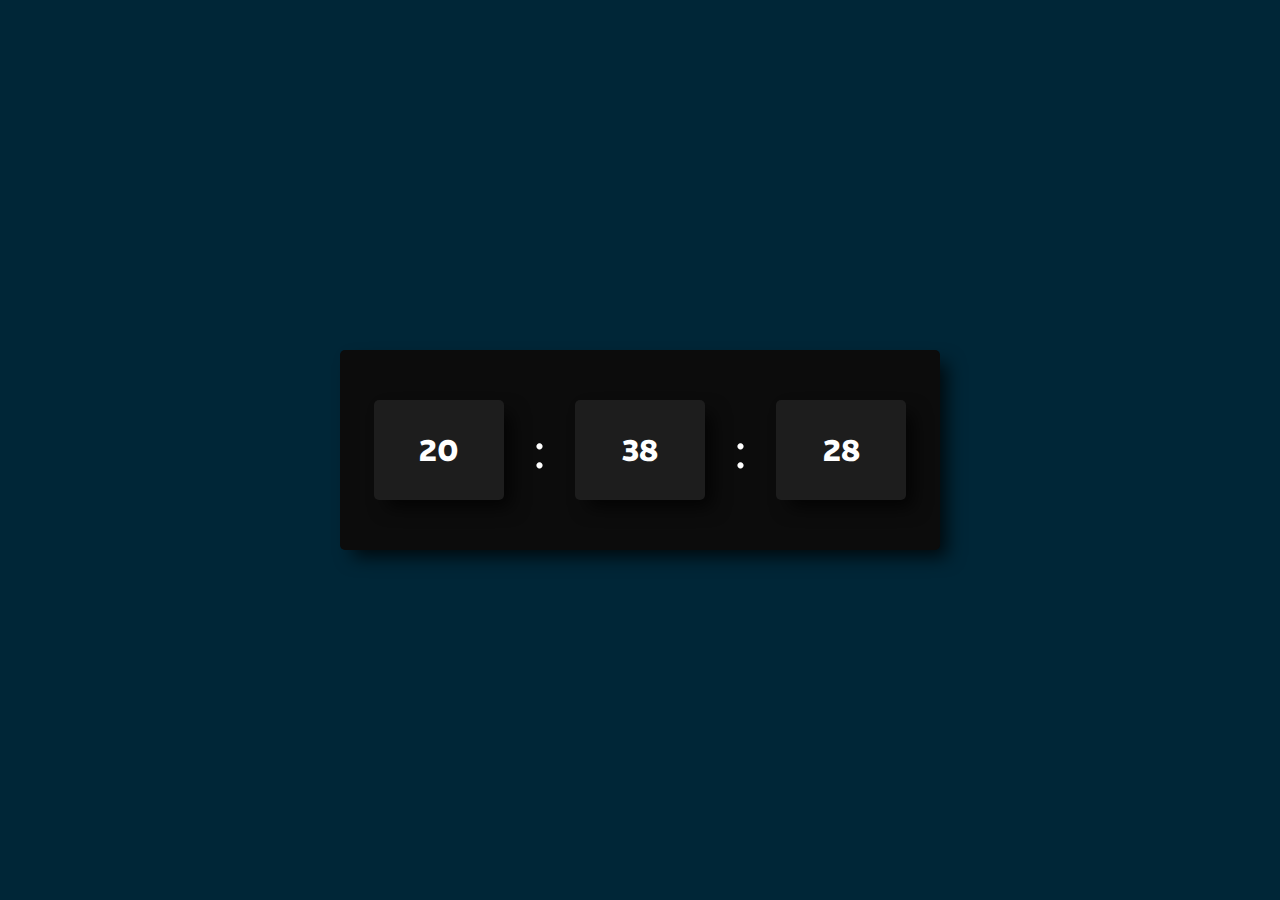
<file: index.html>
<!DOCTYPE html>
<html lang="en">

<head>
    <meta charset="UTF-8">
    <meta name="viewport" content="width=device-width, initial-scale=1.0">
    <link rel="stylesheet" href="relogio.css">
    <title>Relógio Digital</title>
</head>

<body>
    <script src="relogio.js" defer></script>

    <div class="containerPrincipal">
        <div id="horas" class="RelogioContainer"></div>
        <p id="doisPontos1" class="doisPontos">:</p>
        <div id="minutos" class="RelogioContainer"></div>
        <p id="doisPontos2" class="doisPontos">:</p>
        <div id="segundos" class="RelogioContainer"></div>
    </div>
    
</body>

</html>
</file>
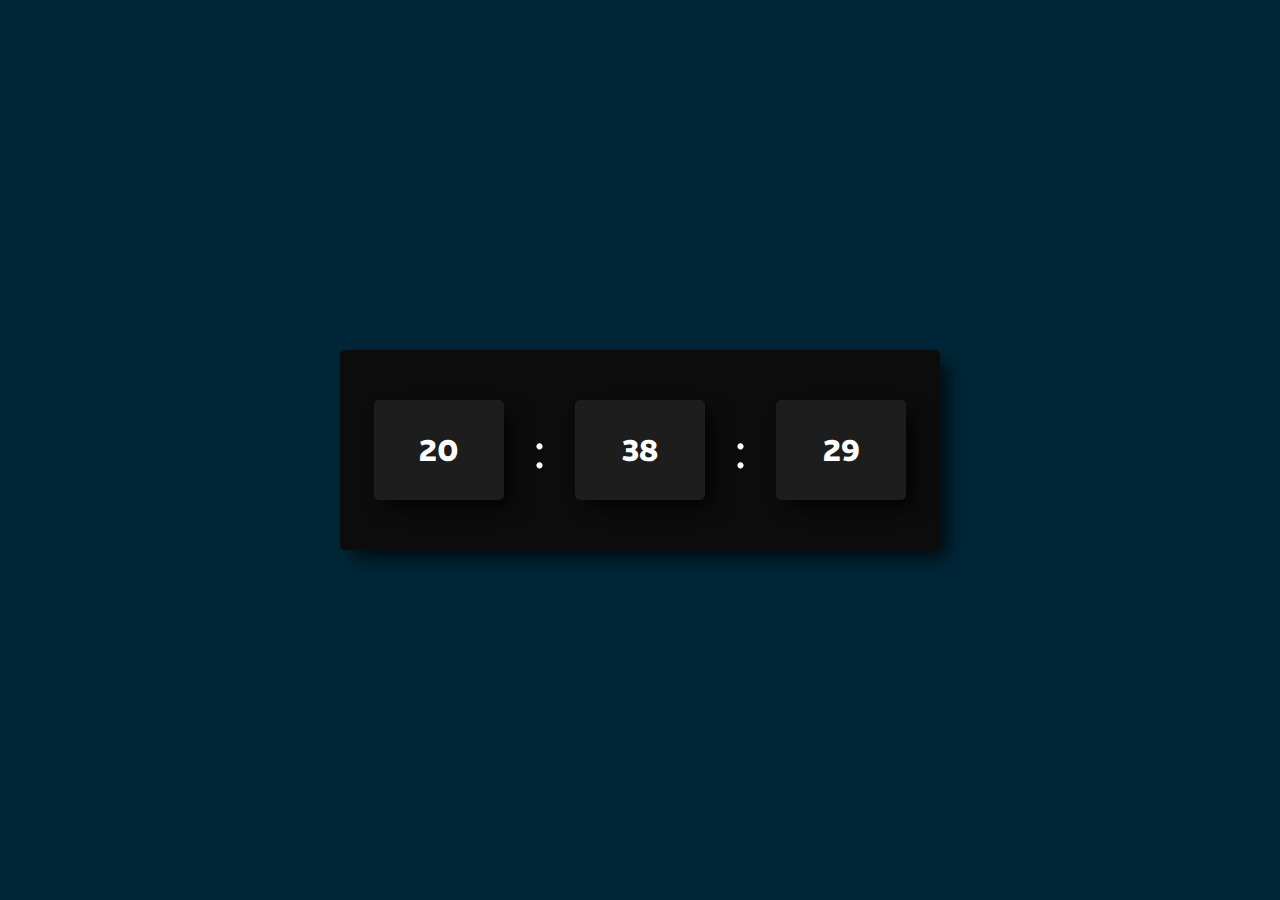
<file: relogio.html>
<!DOCTYPE html>
<html lang="en">

<head>
    <meta charset="UTF-8">
    <meta name="viewport" content="width=device-width, initial-scale=1.0">
    <link rel="stylesheet" href="relogio.css">
    <title>Relógio Digital</title>
</head>

<body>
    <script src="relogio.js" defer></script>

    <div class="containerPrincipal">
        <div id="horas" class="RelogioContainer"></div>
        <p id="doisPontos1" class="doisPontos">:</p>
        <div id="minutos" class="RelogioContainer"></div>
        <p id="doisPontos2" class="doisPontos">:</p>
        <div id="segundos" class="RelogioContainer"></div>
    </div>
    
</body>

</html>
</file>
<file: relogio.css>
@import url('https://fonts.googleapis.com/css2?family=Inter:wght@100;200;300;400;500;600;700;800;900&display=swap');
@import url('https://fonts.googleapis.com/css2?family=REM:ital,wght@0,100;0,200;0,300;0,400;0,500;1,100;1,200;1,300;1,400&display=swap');

body {
    font-family: 'Inter', sans-serif;
    margin: 0;
    padding: 0;
    display: flex;
    flex-direction: column;
    align-items: center;
    justify-content: center;
    width: 100vw;
    height: 100vh;
    background-color: #002637;
    transition: background-color 0.3s ease;
}


.containerPrincipal {
    display: flex;
    align-items: center;
    justify-content: center;
    width: 600px;
    height: 200px;
    gap: 30px;
    background-color: #0c0c0c;
    border-radius: 5px;
    -webkit-box-shadow: 10px 10px 18px -3px rgba(0, 0, 0, 0.75);
    -moz-box-shadow: 10px 10px 18px -3px rgba(0, 0, 0, 0.75);
    box-shadow: 10px 10px 18px -3px rgba(0, 0, 0, 0.75);
}


.RelogioContainer {
    width: 130px;
    height: 100px;
    background-color: rgb(29, 29, 29);
    border-radius: 5px;
    display: flex;
    align-items: center;
    justify-content: center;
    color: white;
    font-family: 'REM', sans-serif;
    font-size: 30px;
    font-weight: bold;
    -webkit-box-shadow: 10px 10px 18px -3px rgba(0, 0, 0, 0.75);
    -moz-box-shadow: 10px 10px 18px -3px rgba(0, 0, 0, 0.75);
    box-shadow: 10px 10px 18px -3px rgba(0, 0, 0, 0.75);
    user-select: none;
}

.doisPontos {
    font-size: 50px;
    color: white;
    user-select: none;
}



.botãoTema {
    border: none;
    cursor: pointer;
    width: 70px;
    height: 30px;
    background-color: white;
}

.temaBody {
    background-color: #0c0c0c;
    transition: background-color 0.3s ease;
}

.temaPaiContainer {
    background-color: #002637;
}

.temaRelogioContainer {
    background-color: #033c57;
}

media (max-width: 600px) {
    .containerPrincipal {
        display: flex;
        flex-direction: column;
        height: 500px;
        width: 300px;
        gap: 60px;
    }
    
    .RelogioContainer {
        
    }
    
    .doisPontos {
        display: none;
    }
}
</file>
